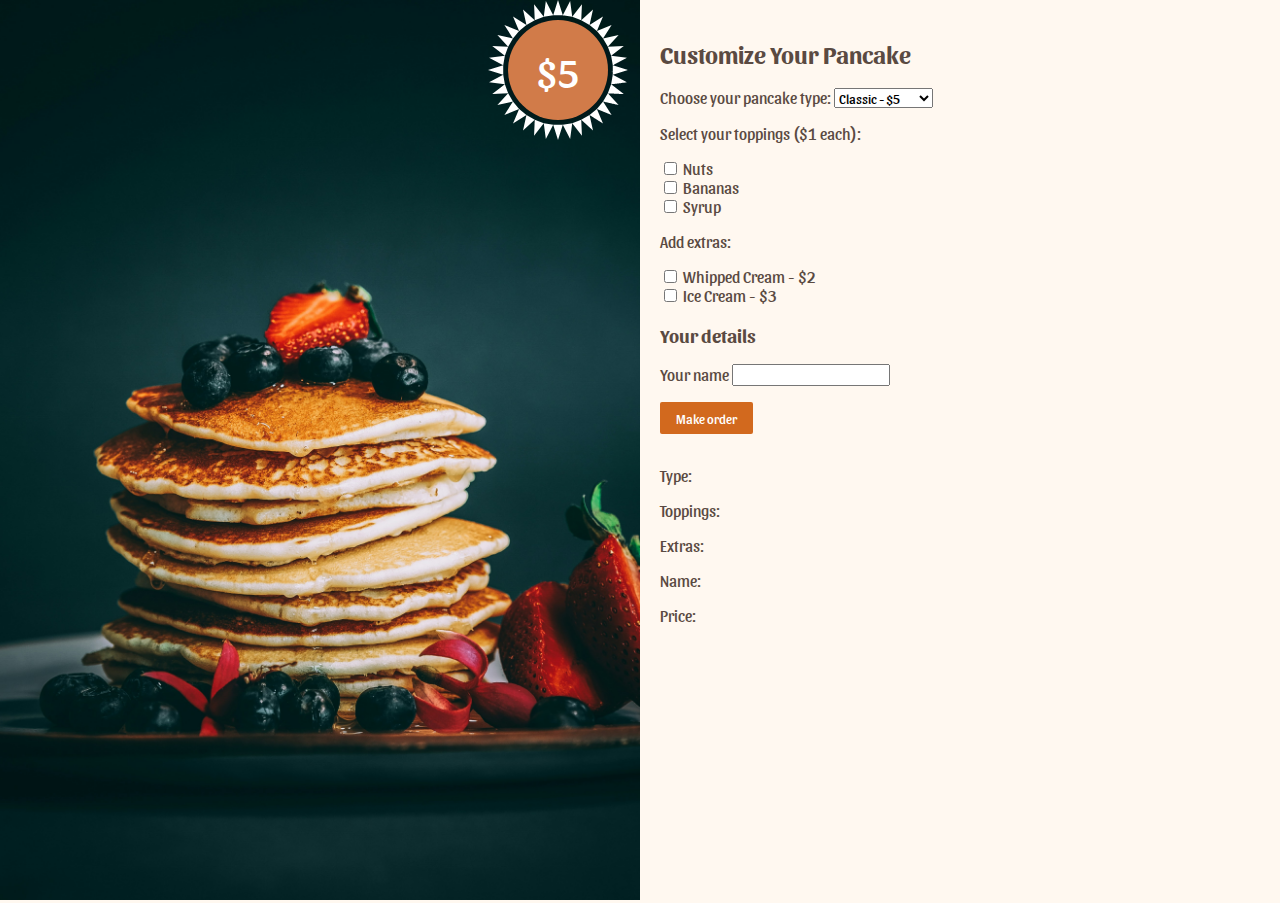
<file: 06_week/pancake_maker/index.html>
<!DOCTYPE html>
<html lang="en">
  <head>
    <meta charset="UTF-8" />
    <link rel="preconnect" href="https://fonts.googleapis.com" />
    <link rel="preconnect" href="https://fonts.gstatic.com" crossorigin />
    <link
      href="https://fonts.googleapis.com/css2?family=Sansita:ital,wght@0,400;0,700;0,800;0,900;1,400;1,700;1,800;1,900&display=swap"
      rel="stylesheet"
    />
    <link rel="stylesheet" href="style.css" />
    <title>Pancake Maker</title>
  </head>
  <body>
    <div class="container">
      <div class="image-container">
        <img src="pancake.jpeg" alt="Delicious pancakes" />
        <div class="price-banner"><span id="totalPrice">$5</span></div>
      </div>
      <div class="form-container">
        <h2>Customize Your Pancake</h2>
        <div class="customization-section">
          <label for="type">Choose your pancake type:</label>
          <select id="type">
            <option value="5">Classic - $5</option>
            <option value="6">Chocolate - $6</option>
            <option value="7">Blueberry - $7</option>
          </select>
        </div>
        <div class="customization-section">
          <p>Select your toppings ($1 each):</p>
          <div>
            <input
              type="checkbox"
              id="nuts"
              value="1"
              data-name="Nuts"
              data-category="toppings"
            />
            <label for="nuts">Nuts</label>
          </div>
          <div>
            <input
              type="checkbox"
              id="bananas"
              value="1"
              data-name="Bananas"
              data-category="toppings"
            />
            <label for="bananas">Bananas</label>
          </div>
          <div>
            <input
              type="checkbox"
              id="syrup"
              value="1"
              data-name="Syrup"
              data-category="toppings"
            />
            <label for="syrup">Syrup</label>
          </div>
        </div>
        <div class="customization-section">
          <p>Add extras:</p>
          <div>
            <input
              type="checkbox"
              id="whippedCream"
              value="2"
              data-name="Whipped Cream"
              data-category="extras"
            />
            <label for="whippedCream">Whipped Cream - $2</label>
          </div>
          <div>
            <input
              type="checkbox"
              id="iceCream"
              value="3"
              data-name="Ice Cream"
              data-category="extras"
            />
            <label for="iceCream">Ice Cream - $3</label>
          </div>
        </div>
        <div>
          <h3>Your details</h3>
          <div>
            <label for="customerName">Your name</label>
            <input type="text" id="customerName" />
          </div>
          <button>Make order</button>
        </div>
        <div class="order">
          <p>Type: <span id="order_type"></span></p>
          <p>Toppings: <span id="order_toppings"></span></p>
          <p>Extras: <span id="order_extras"></span></p>
          <p>Name: <span id="order_name"></span></p>
          <p>Price: <span id="order_price"></span></p>
        </div>
        <!--         <div class="price-display">
          <h3>Total Price: <span id="totalPrice">$5</span></h3>
        </div> -->
      </div>
    </div>
    <script src="script.js"></script>
  </body>
</html>
</file>
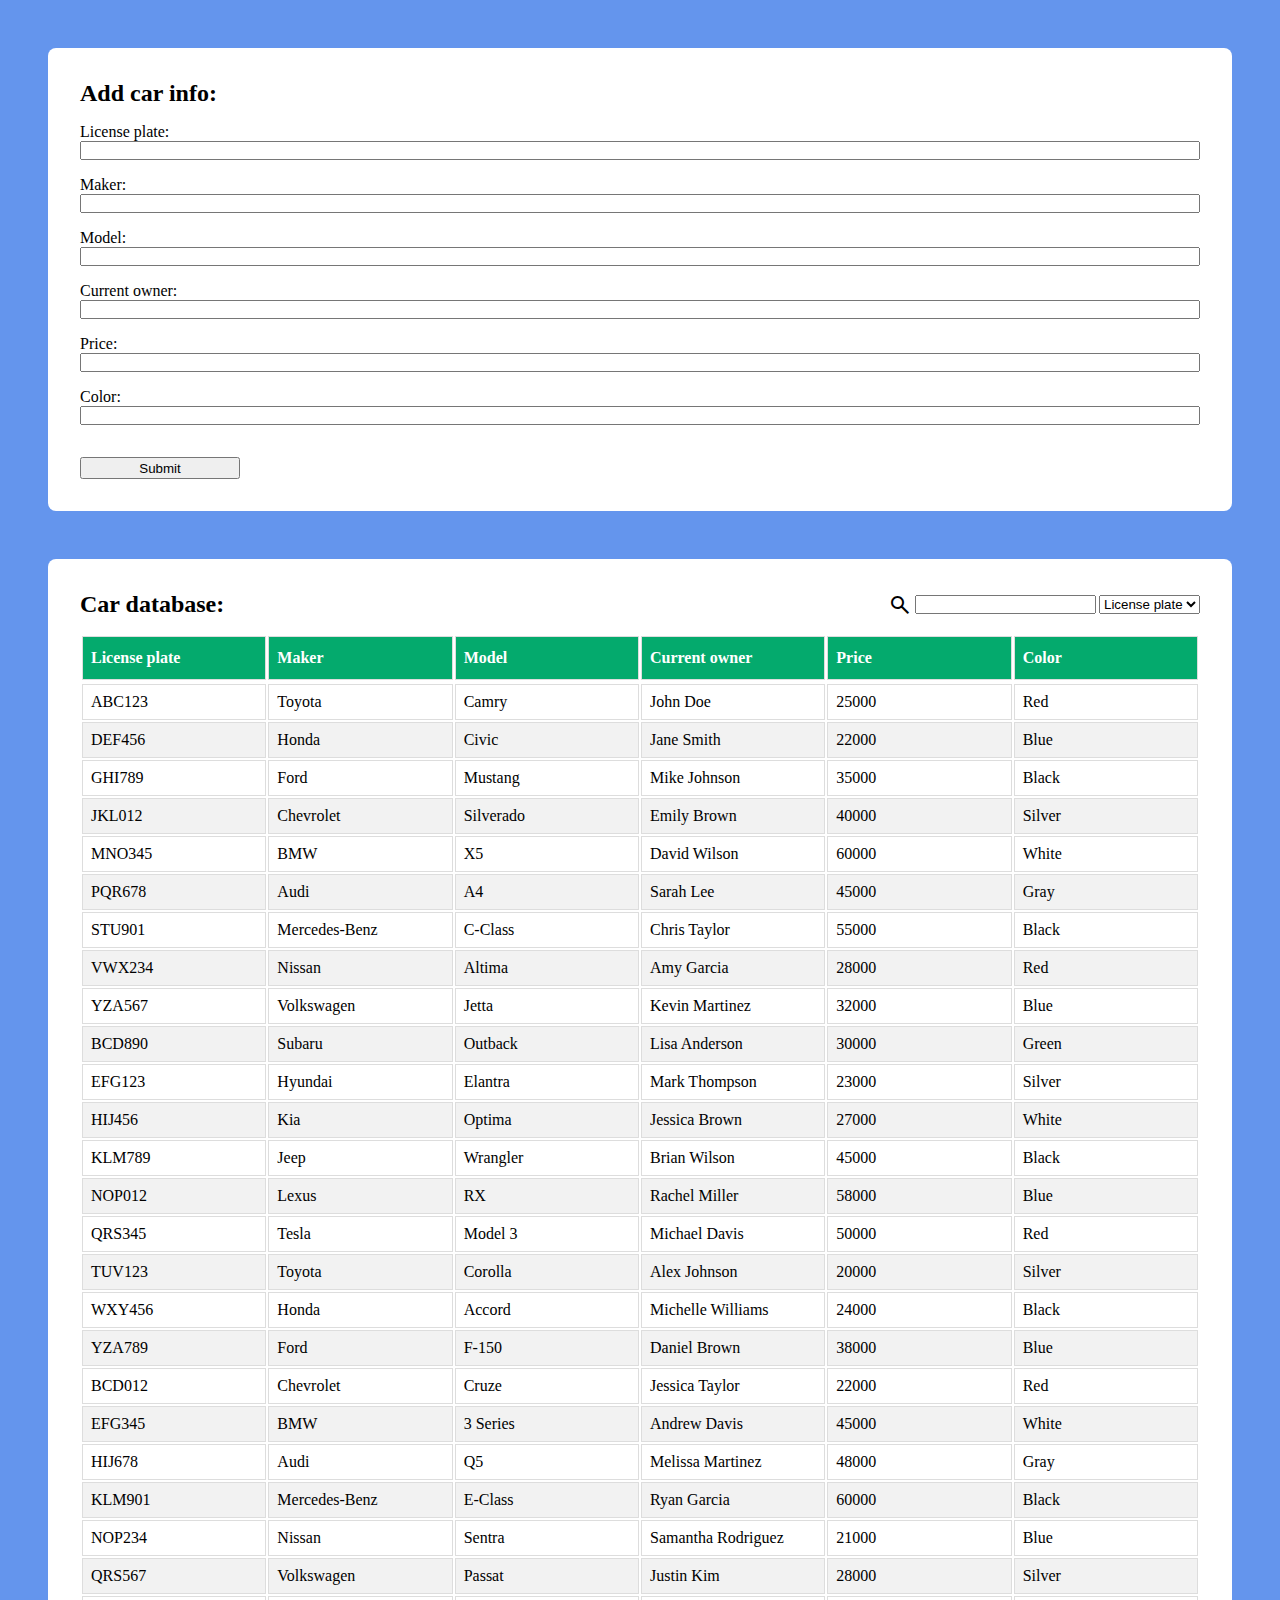
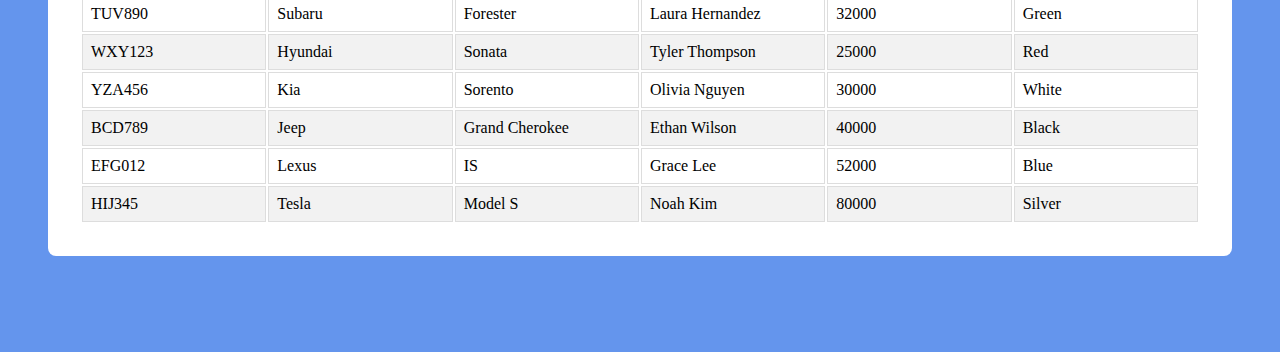
<file: 07_week/cars/index.html>
<!DOCTYPE html>
<html lang="en">
  <head>
    <meta charset="UTF-8" />
    <meta name="viewport" content="width=device-width, initial-scale=1.0" />
    <link rel="stylesheet" href="style.css" />
    <link
      rel="stylesheet"
      href="https://fonts.googleapis.com/css2?family=Material+Symbols+Outlined:opsz,wght,FILL,GRAD@20..48,100..700,0..1,-50..200"
    />
    <title>Cars</title>
  </head>
  <body>
    <main>
      <section class="add_car">
        <form action="#" class="car_form">
          <h2>Add car info:</h2>
          <label for="license_plate">License plate: </label>
          <input type="text" id="plate" name="plate" />
          <label for="maker">Maker: </label>
          <input type="text" id="maker" name="maker" />
          <label for="model">Model: </label>
          <input type="text" id="model" name="model" />
          <label for="current_owner">Current owner: </label>
          <input type="text" id="owner" name="owner" />
          <label for="price">Price: </label>
          <input type="number" id="price" name="price" />
          <label for="color">Color: </label>
          <input type="text" id="color" name="color" />
          <button id="submit">Submit</button>
          <!-- error message content injected from JS if any field is not fill when submit -->
          <p id="error_msg"></p>
        </form>
      </section>
    </main>
    <main>
      <section class="car_database">
        <div class="car_database_header">
          <h2>Car database:</h2>
          <div class="search_bar">
            <label for="search" class="material-symbols-outlined">search</label>
            <input type="text" id="search" name="search" />
            <select name="search_type" id="search_type">
              <option value="plate">License plate</option>
              <option value="maker">Maker</option>
              <option value="model">Model</option>
              <option value="owner">Owner</option>
              <option value="price">Price</option>
              <option value="color">Color</option>
            </select>
          </div>
        </div>
        <!-- this is header table -->
        <table class="car_table">
          <tr>
            <th>License plate</th>
            <th>Maker</th>
            <th>Model</th>
            <th>Current owner</th>
            <th>Price</th>
            <th>Color</th>
          </tr>
        </table>
        <!-- this is car database table. content inject from JS -->
        <table class="car_table" id="car_table"></table>
        <!-- this is search result table. content inject from JS -->
        <table class="car_table" id="car_table_search" style="display: none">
          <tr>
            <td>Empty</td>
          </tr>
        </table>
      </section>
    </main>
  </body>
  <script src="main.js"></script>
</html>
</file>
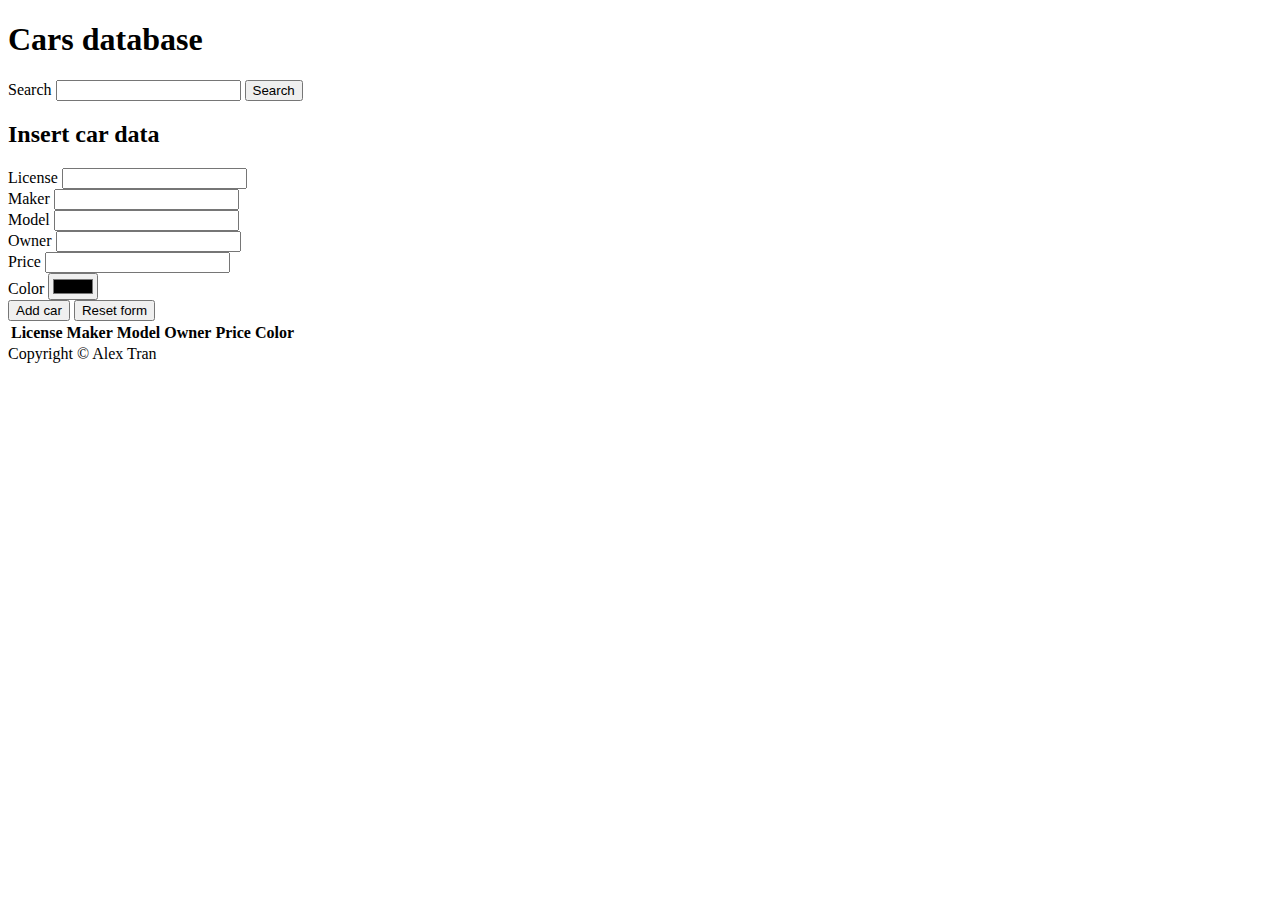
<file: 07_week/cars_2/index.html>
<!DOCTYPE html>
<html lang="en">
  <head>
    <meta charset="UTF-8" />
    <meta name="viewport" content="width=device-width, initial-scale=1.0" />
    <title>Car database</title>
  </head>
  <body>
    <header>
      <h1>Cars database</h1>
      <form id="search_car_form">
        <label for="search">Search</label>
        <input type="text" id="search" />
        <button type="submit">Search</button>
      </form>
      <div><p id="search_result"></p></div>
    </header>
    <main>
      <h2>Insert car data</h2>
      <form id="add_car_form">
        <div class="form_group">
          <label for="license">License</label>
          <input type="text" id="license" />
        </div>
        <div class="form_group">
          <label for="maker">Maker</label>
          <input type="text" id="maker" />
        </div>
        <div class="form_group">
          <label for="model">Model</label>
          <input type="text" id="model" />
        </div>
        <div class="form_group">
          <label for="owner">Owner</label>
          <input type="text" id="owner" />
        </div>
        <div class="form_group">
          <label for="price">Price</label>
          <input type="number" id="price" />
        </div>
        <div class="form_group">
          <label for="color">Color</label>
          <input type="color" id="color" />
        </div>
        <button type="submit">Add car</button>
        <button type="reset">Reset form</button>
      </form>
      <table id="cars_table">
        <tbody>
          <tr>
            <th>License</th>
            <th>Maker</th>
            <th>Model</th>
            <th>Owner</th>
            <th>Price</th>
            <th>Color</th>
          </tr>
        </tbody>
      </table>
    </main>
    <footer>Copyright &copy; Alex Tran</footer>
    <script src="script.js"></script>
  </body>
</html>
</file>
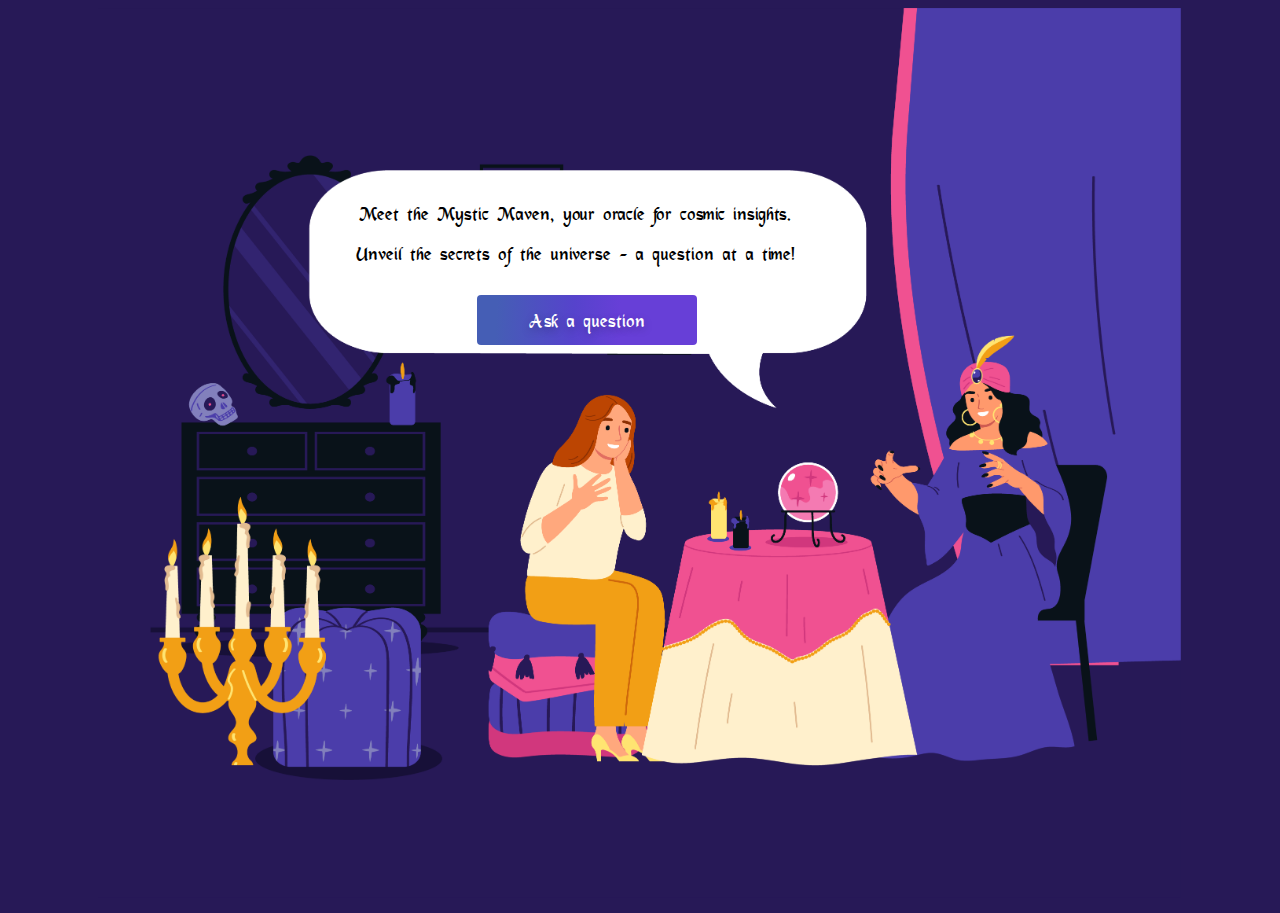
<file: 03_week/conditions/conditions_09/index.html>
<!DOCTYPE html>
<html>
  <head>
    <meta charset="UTF-8" />
    <meta name="viewport" content="width=device-width, initial-scale=1.0" />
    <title>Ask the oracle</title>
    <link rel="stylesheet" href="style.css" />
  </head>
  <body>
    <div class="container">
      <img class="image" src="img1.webp" />
      <div class="text">
        <p id="repeatQuestion"></p>
        <p id="answer"></p>
      </div>
      <button
        id="askButton"
        class="button"
        onclick="askAndReturnAnswer()"
      ></button>
    </div>
    <script src="scripts.js"></script>
  </body>
</html>
</file>
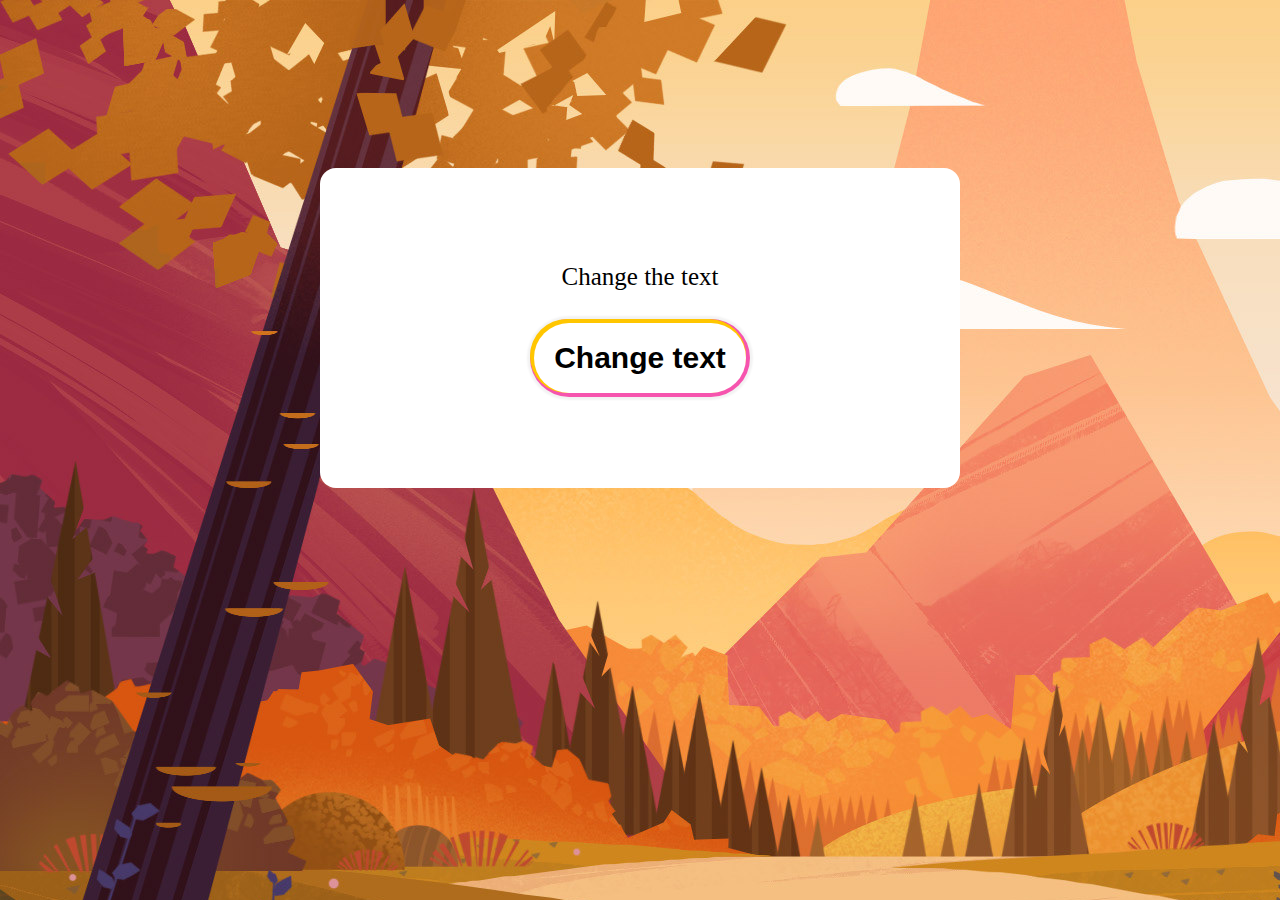
<file: 04_week/basic_DOM/basic_DOM_1/index.html>
<!DOCTYPE html>
<html lang="en">
  <head>
    <meta charset="UTF-8" />
    <meta name="viewport" content="width=device-width, initial-scale=1.0" />
    <title>Basic DOM 1</title>
    <link rel="stylesheet" href="style.css" />
  </head>
  <body>
    <section>
      <div class="main">
        <div class="content" id="content">Change the text</div>
        <button class="changeTextButton" id="changeTextButton">
          Change text
        </button>
      </div>
    </section>
    <script src="script.js"></script>
  </body>
</html>
</file>
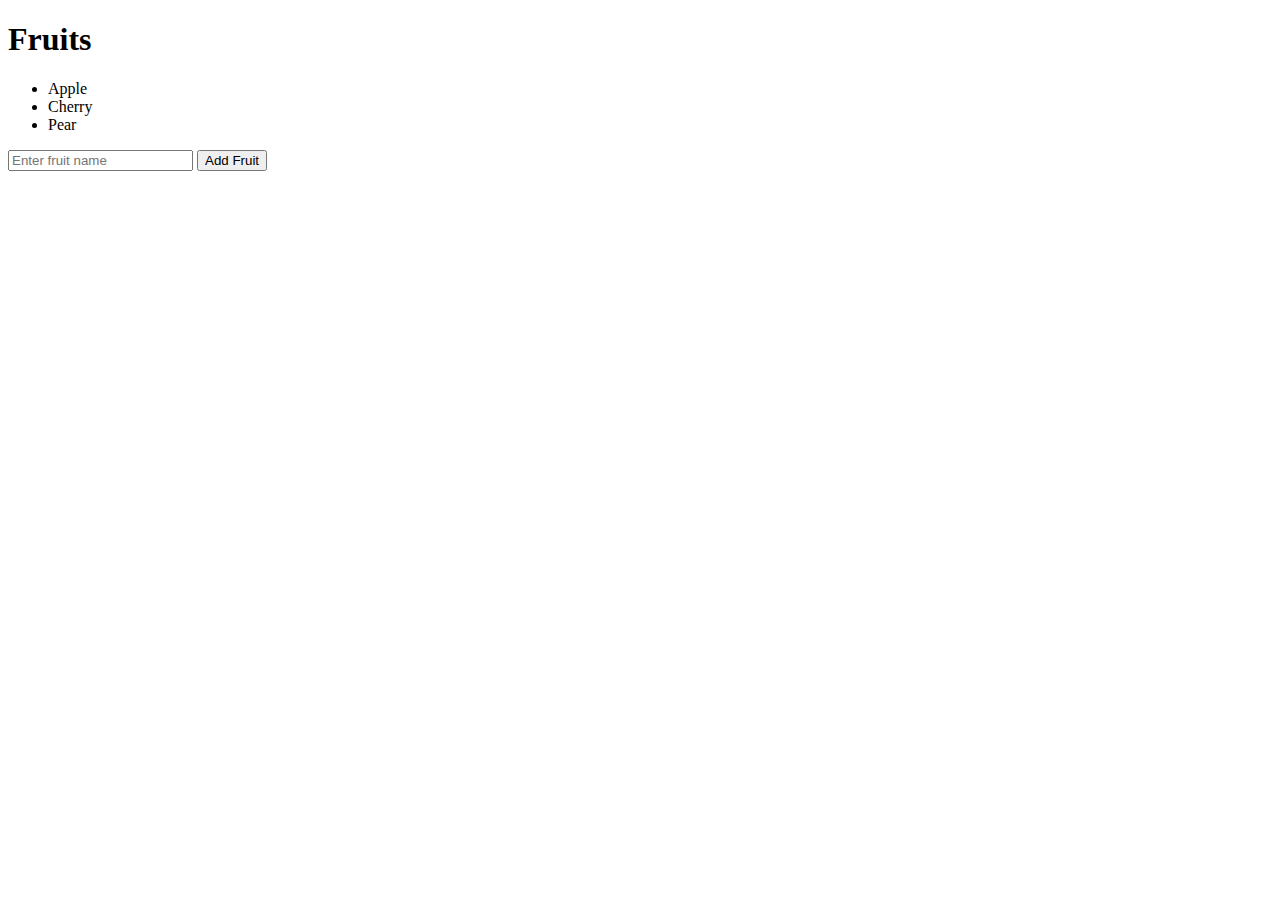
<file: 04_week/basic_DOM/basic_DOM_2/index.html>
<!DOCTYPE html>
<html lang="en">
  <head>
    <meta charset="UTF-8" />
    <meta name="viewport" content="width=device-width, initial-scale=1.0" />
    <title>Basic DOM 2</title>
  </head>
  <body>
    <h1>Fruits</h1>
    <ul id="fruitList">
      <li>Apple</li>
      <li>Cherry</li>
      <li>Pear</li>
    </ul>
    <input type="text" id="fruitInput" placeholder="Enter fruit name" />
    <button id="addFruitBtn">Add Fruit</button>
    <script src="script.js"></script>
  </body>
</html>
</file>
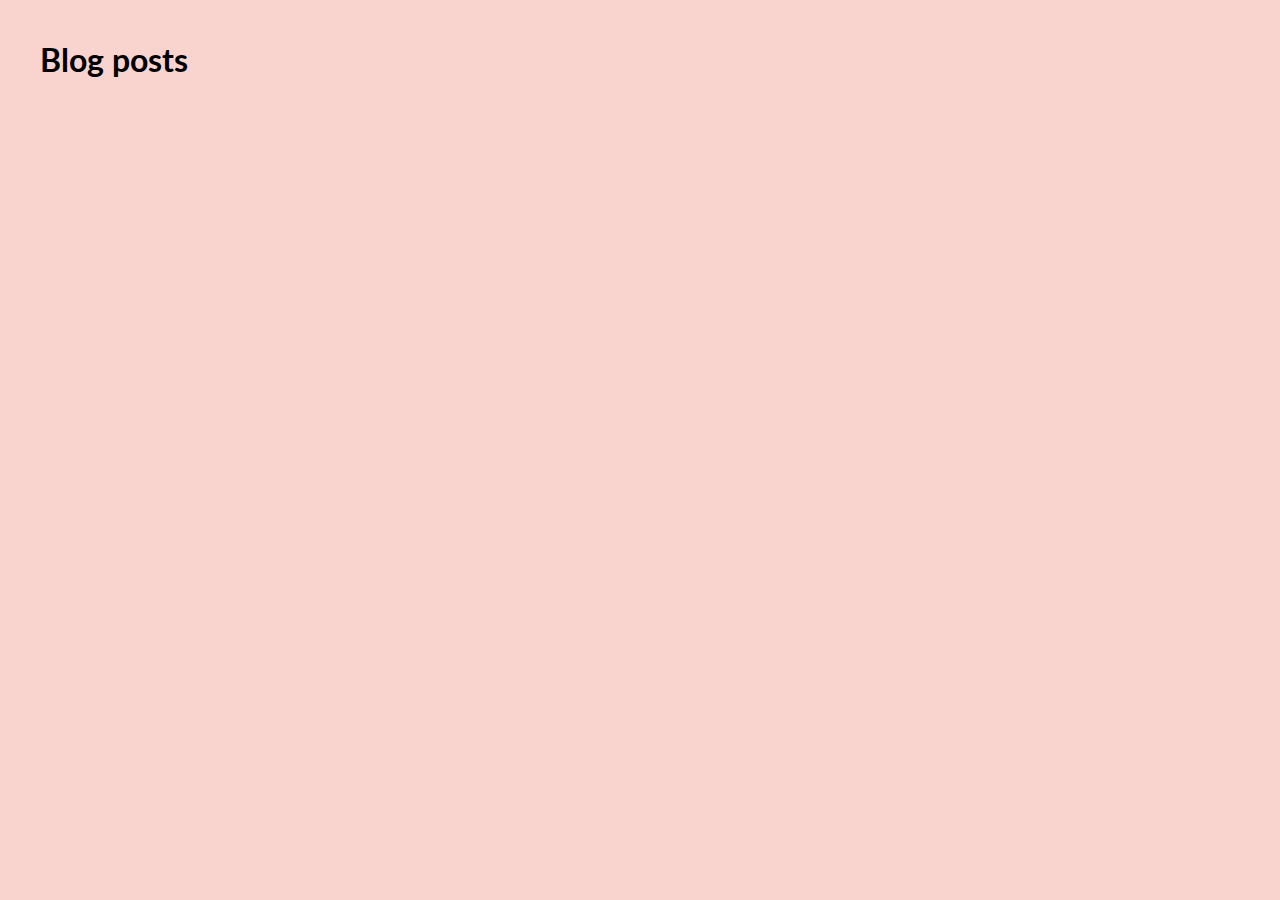
<file: 08_week/fetch/blog/index.html>
<!DOCTYPE html>
<html lang="en">
  <head>
    <meta charset="UTF-8" />
    <meta name="viewport" content="width=device-width, initial-scale=1.0" />
    <link rel="stylesheet" href="style.css" />
    <link rel="preconnect" href="https://fonts.googleapis.com" />
    <link rel="preconnect" href="https://fonts.gstatic.com" crossorigin />
    <link href="https://fonts.googleapis.com/css2?family=Lato&display=swap" rel="stylesheet" />
    <title>Blog</title>
  </head>
  <body>
    <h1>Blog posts</h1>
    <main class="blogs_container"></main>
    <!-- <div class="blog_container">
      <h5></h5>
      <p></p>
    </div> -->
    <script src="main.js"></script>
  </body>
</html>
</file>
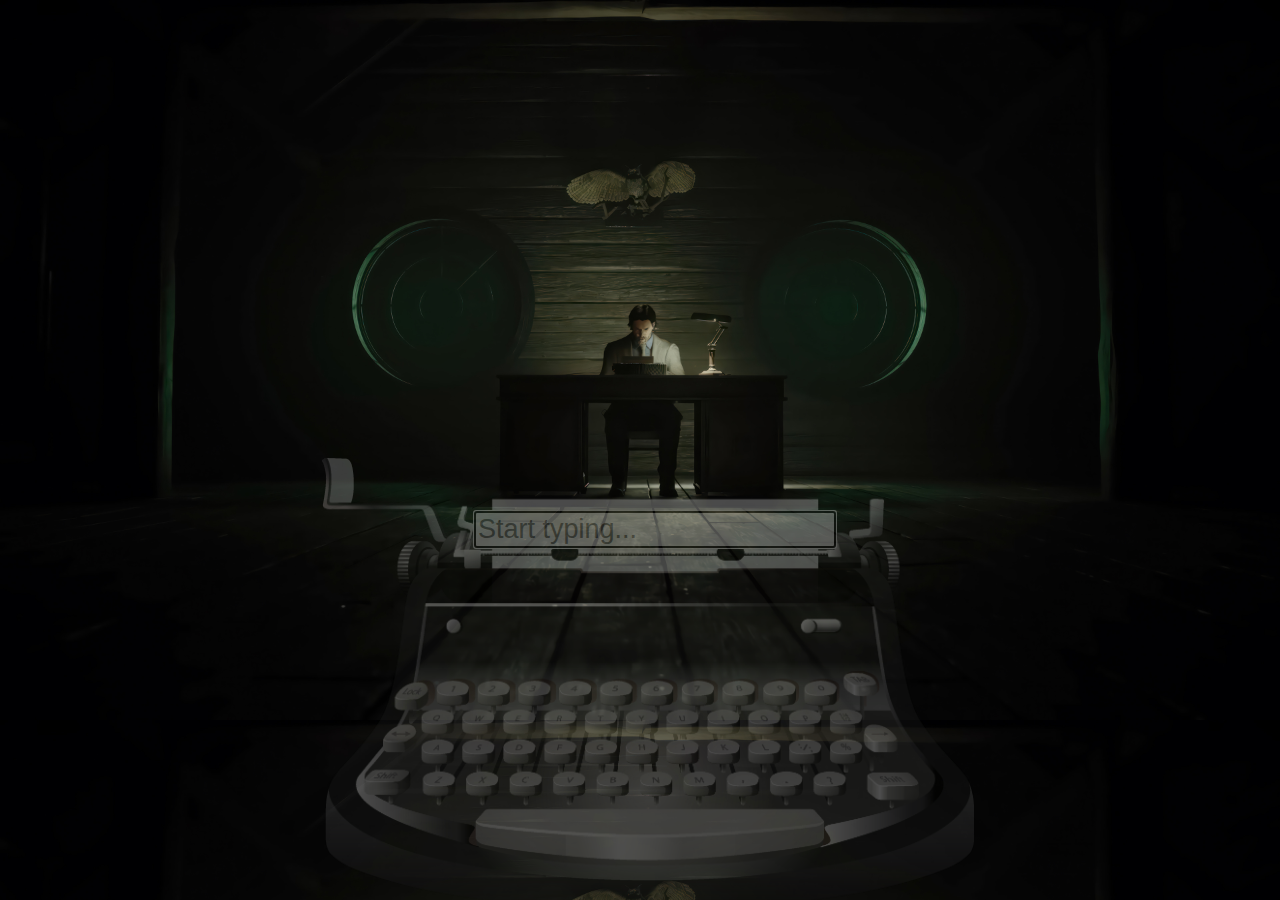
<file: 04_week/basic_DOM/basic_DOM_3/basic.html>
<!DOCTYPE html>
<html lang="en">
  <head>
    <meta charset="UTF-8" />
    <meta name="viewport" content="width=device-width, initial-scale=1.0" />
    <title>Typewriter App</title>
    <link rel="stylesheet" href="style.css" />
    <link rel="icon" href="images/typewritter.webp" type="image/x-icon" />
  </head>
  <body>
    <section>
      <div class="main">
        <p id="displayText"></p>
      </div>
      <div class="input">
        <input
          type="text"
          id="input"
          placeholder="Start typing... "
          autofocus
          onfocus="this.select()"
        />
        <img src="images/typewritter.webp" alt="" />
      </div>
    </section>
    <script src="script.js"></script>
  </body>
</html>
</file>
<file: 06_week/pancake_maker/style.css>
body {
  font-family: 'Sansita', sans-serif;
  background-color: #fff8f0;
  color: #5a4a42;
  display: flex;
  justify-content: center;
  align-items: center;
  height: 100vh;
  margin: 0;
}
input,
select {
  font-family: 'Sansita', sans-serif;
}

.container {
  display: flex;
  align-items: flex-start;
  justify-content: center;
  width: 100%;
}

input,
select,
button {
  font-family: 'Sansita', sans-serif;
}
button {
  padding: 0.5rem 1rem;
  border: none;
  border-radius: 2px;
  background: chocolate;
  color: white;
  margin: 1rem 0;
}

.image-container {
  height: 100vh;
  width: 50vw;
  position: relative;
}
.image-container img {
  width: 100%;
  height: 100vh;
  object-fit: cover;
}

.form-container {
  flex: 1;
  padding: 20px;
}

.price-banner {
  position: absolute;
  top: 20px;
  right: 5%;
  background-color: #d17b49;
  color: white;
  border-radius: 50%;
  width: 100px;
  height: 100px;
  display: flex;
  justify-content: center;
  align-items: center;
  font-size: 40px;
  box-shadow: 0 4px 8px rgba(0, 0, 0, 0.3);
}

/* banner extra: https://codepen.io/thebabydino/pen/XWJaXRp */

.price-banner::after {
  clip-path: polygon(
    100% 50%,
    calc(50% + calc(50% - 0.375em) * 0.99619)
      calc(50% + calc(50% - 0.375em) * 0.08716),
    calc(50% + calc(50% - 0.375em) * 0.99619)
      calc(50% + calc(50% - 0.375em) * -0.08716),
    100% 50%,
    100% 50%,
    99.24039% 58.68241%,
    calc(50% + calc(50% - 0.375em) * 0.96593)
      calc(50% + calc(50% - 0.375em) * 0.25882),
    calc(50% + calc(50% - 0.375em) * 0.99619)
      calc(50% + calc(50% - 0.375em) * 0.08716),
    99.24039% 58.68241%,
    100% 50%,
    96.98463% 67.10101%,
    calc(50% + calc(50% - 0.375em) * 0.90631)
      calc(50% + calc(50% - 0.375em) * 0.42262),
    calc(50% + calc(50% - 0.375em) * 0.96593)
      calc(50% + calc(50% - 0.375em) * 0.25882),
    96.98463% 67.10101%,
    100% 50%,
    93.30127% 75%,
    calc(50% + calc(50% - 0.375em) * 0.81915)
      calc(50% + calc(50% - 0.375em) * 0.57358),
    calc(50% + calc(50% - 0.375em) * 0.90631)
      calc(50% + calc(50% - 0.375em) * 0.42262),
    93.30127% 75%,
    100% 50%,
    88.30222% 82.13938%,
    calc(50% + calc(50% - 0.375em) * 0.70711)
      calc(50% + calc(50% - 0.375em) * 0.70711),
    calc(50% + calc(50% - 0.375em) * 0.81915)
      calc(50% + calc(50% - 0.375em) * 0.57358),
    88.30222% 82.13938%,
    100% 50%,
    82.13938% 88.30222%,
    calc(50% + calc(50% - 0.375em) * 0.57358)
      calc(50% + calc(50% - 0.375em) * 0.81915),
    calc(50% + calc(50% - 0.375em) * 0.70711)
      calc(50% + calc(50% - 0.375em) * 0.70711),
    82.13938% 88.30222%,
    100% 50%,
    75% 93.30127%,
    calc(50% + calc(50% - 0.375em) * 0.42262)
      calc(50% + calc(50% - 0.375em) * 0.90631),
    calc(50% + calc(50% - 0.375em) * 0.57358)
      calc(50% + calc(50% - 0.375em) * 0.81915),
    75% 93.30127%,
    100% 50%,
    67.10101% 96.98463%,
    calc(50% + calc(50% - 0.375em) * 0.25882)
      calc(50% + calc(50% - 0.375em) * 0.96593),
    calc(50% + calc(50% - 0.375em) * 0.42262)
      calc(50% + calc(50% - 0.375em) * 0.90631),
    67.10101% 96.98463%,
    100% 50%,
    58.68241% 99.24039%,
    calc(50% + calc(50% - 0.375em) * 0.08716)
      calc(50% + calc(50% - 0.375em) * 0.99619),
    calc(50% + calc(50% - 0.375em) * 0.25882)
      calc(50% + calc(50% - 0.375em) * 0.96593),
    58.68241% 99.24039%,
    100% 50%,
    50% 100%,
    calc(50% + calc(50% - 0.375em) * -0.08716)
      calc(50% + calc(50% - 0.375em) * 0.99619),
    calc(50% + calc(50% - 0.375em) * 0.08716)
      calc(50% + calc(50% - 0.375em) * 0.99619),
    50% 100%,
    100% 50%,
    41.31759% 99.24039%,
    calc(50% + calc(50% - 0.375em) * -0.25882)
      calc(50% + calc(50% - 0.375em) * 0.96593),
    calc(50% + calc(50% - 0.375em) * -0.08716)
      calc(50% + calc(50% - 0.375em) * 0.99619),
    41.31759% 99.24039%,
    100% 50%,
    32.89899% 96.98463%,
    calc(50% + calc(50% - 0.375em) * -0.42262)
      calc(50% + calc(50% - 0.375em) * 0.90631),
    calc(50% + calc(50% - 0.375em) * -0.25882)
      calc(50% + calc(50% - 0.375em) * 0.96593),
    32.89899% 96.98463%,
    100% 50%,
    25% 93.30127%,
    calc(50% + calc(50% - 0.375em) * -0.57358)
      calc(50% + calc(50% - 0.375em) * 0.81915),
    calc(50% + calc(50% - 0.375em) * -0.42262)
      calc(50% + calc(50% - 0.375em) * 0.90631),
    25% 93.30127%,
    100% 50%,
    17.86062% 88.30222%,
    calc(50% + calc(50% - 0.375em) * -0.70711)
      calc(50% + calc(50% - 0.375em) * 0.70711),
    calc(50% + calc(50% - 0.375em) * -0.57358)
      calc(50% + calc(50% - 0.375em) * 0.81915),
    17.86062% 88.30222%,
    100% 50%,
    11.69778% 82.13938%,
    calc(50% + calc(50% - 0.375em) * -0.81915)
      calc(50% + calc(50% - 0.375em) * 0.57358),
    calc(50% + calc(50% - 0.375em) * -0.70711)
      calc(50% + calc(50% - 0.375em) * 0.70711),
    11.69778% 82.13938%,
    100% 50%,
    6.69873% 75%,
    calc(50% + calc(50% - 0.375em) * -0.90631)
      calc(50% + calc(50% - 0.375em) * 0.42262),
    calc(50% + calc(50% - 0.375em) * -0.81915)
      calc(50% + calc(50% - 0.375em) * 0.57358),
    6.69873% 75%,
    100% 50%,
    3.01537% 67.10101%,
    calc(50% + calc(50% - 0.375em) * -0.96593)
      calc(50% + calc(50% - 0.375em) * 0.25882),
    calc(50% + calc(50% - 0.375em) * -0.90631)
      calc(50% + calc(50% - 0.375em) * 0.42262),
    3.01537% 67.10101%,
    100% 50%,
    0.75961% 58.68241%,
    calc(50% + calc(50% - 0.375em) * -0.99619)
      calc(50% + calc(50% - 0.375em) * 0.08716),
    calc(50% + calc(50% - 0.375em) * -0.96593)
      calc(50% + calc(50% - 0.375em) * 0.25882),
    0.75961% 58.68241%,
    100% 50%,
    0% 50%,
    calc(50% + calc(50% - 0.375em) * -0.99619)
      calc(50% + calc(50% - 0.375em) * -0.08716),
    calc(50% + calc(50% - 0.375em) * -0.99619)
      calc(50% + calc(50% - 0.375em) * 0.08716),
    0% 50%,
    100% 50%,
    0.75961% 41.31759%,
    calc(50% + calc(50% - 0.375em) * -0.96593)
      calc(50% + calc(50% - 0.375em) * -0.25882),
    calc(50% + calc(50% - 0.375em) * -0.99619)
      calc(50% + calc(50% - 0.375em) * -0.08716),
    0.75961% 41.31759%,
    100% 50%,
    3.01537% 32.89899%,
    calc(50% + calc(50% - 0.375em) * -0.90631)
      calc(50% + calc(50% - 0.375em) * -0.42262),
    calc(50% + calc(50% - 0.375em) * -0.96593)
      calc(50% + calc(50% - 0.375em) * -0.25882),
    3.01537% 32.89899%,
    100% 50%,
    6.69873% 25%,
    calc(50% + calc(50% - 0.375em) * -0.81915)
      calc(50% + calc(50% - 0.375em) * -0.57358),
    calc(50% + calc(50% - 0.375em) * -0.90631)
      calc(50% + calc(50% - 0.375em) * -0.42262),
    6.69873% 25%,
    100% 50%,
    11.69778% 17.86062%,
    calc(50% + calc(50% - 0.375em) * -0.70711)
      calc(50% + calc(50% - 0.375em) * -0.70711),
    calc(50% + calc(50% - 0.375em) * -0.81915)
      calc(50% + calc(50% - 0.375em) * -0.57358),
    11.69778% 17.86062%,
    100% 50%,
    17.86062% 11.69778%,
    calc(50% + calc(50% - 0.375em) * -0.57358)
      calc(50% + calc(50% - 0.375em) * -0.81915),
    calc(50% + calc(50% - 0.375em) * -0.70711)
      calc(50% + calc(50% - 0.375em) * -0.70711),
    17.86062% 11.69778%,
    100% 50%,
    25% 6.69873%,
    calc(50% + calc(50% - 0.375em) * -0.42262)
      calc(50% + calc(50% - 0.375em) * -0.90631),
    calc(50% + calc(50% - 0.375em) * -0.57358)
      calc(50% + calc(50% - 0.375em) * -0.81915),
    25% 6.69873%,
    100% 50%,
    32.89899% 3.01537%,
    calc(50% + calc(50% - 0.375em) * -0.25882)
      calc(50% + calc(50% - 0.375em) * -0.96593),
    calc(50% + calc(50% - 0.375em) * -0.42262)
      calc(50% + calc(50% - 0.375em) * -0.90631),
    32.89899% 3.01537%,
    100% 50%,
    41.31759% 0.75961%,
    calc(50% + calc(50% - 0.375em) * -0.08716)
      calc(50% + calc(50% - 0.375em) * -0.99619),
    calc(50% + calc(50% - 0.375em) * -0.25882)
      calc(50% + calc(50% - 0.375em) * -0.96593),
    41.31759% 0.75961%,
    100% 50%,
    50% 0%,
    calc(50% + calc(50% - 0.375em) * 0.08716)
      calc(50% + calc(50% - 0.375em) * -0.99619),
    calc(50% + calc(50% - 0.375em) * -0.08716)
      calc(50% + calc(50% - 0.375em) * -0.99619),
    50% 0%,
    100% 50%,
    58.68241% 0.75961%,
    calc(50% + calc(50% - 0.375em) * 0.25882)
      calc(50% + calc(50% - 0.375em) * -0.96593),
    calc(50% + calc(50% - 0.375em) * 0.08716)
      calc(50% + calc(50% - 0.375em) * -0.99619),
    58.68241% 0.75961%,
    100% 50%,
    67.10101% 3.01537%,
    calc(50% + calc(50% - 0.375em) * 0.42262)
      calc(50% + calc(50% - 0.375em) * -0.90631),
    calc(50% + calc(50% - 0.375em) * 0.25882)
      calc(50% + calc(50% - 0.375em) * -0.96593),
    67.10101% 3.01537%,
    100% 50%,
    75% 6.69873%,
    calc(50% + calc(50% - 0.375em) * 0.57358)
      calc(50% + calc(50% - 0.375em) * -0.81915),
    calc(50% + calc(50% - 0.375em) * 0.42262)
      calc(50% + calc(50% - 0.375em) * -0.90631),
    75% 6.69873%,
    100% 50%,
    82.13938% 11.69778%,
    calc(50% + calc(50% - 0.375em) * 0.70711)
      calc(50% + calc(50% - 0.375em) * -0.70711),
    calc(50% + calc(50% - 0.375em) * 0.57358)
      calc(50% + calc(50% - 0.375em) * -0.81915),
    82.13938% 11.69778%,
    100% 50%,
    88.30222% 17.86062%,
    calc(50% + calc(50% - 0.375em) * 0.81915)
      calc(50% + calc(50% - 0.375em) * -0.57358),
    calc(50% + calc(50% - 0.375em) * 0.70711)
      calc(50% + calc(50% - 0.375em) * -0.70711),
    88.30222% 17.86062%,
    100% 50%,
    93.30127% 25%,
    calc(50% + calc(50% - 0.375em) * 0.90631)
      calc(50% + calc(50% - 0.375em) * -0.42262),
    calc(50% + calc(50% - 0.375em) * 0.81915)
      calc(50% + calc(50% - 0.375em) * -0.57358),
    93.30127% 25%,
    100% 50%,
    96.98463% 32.89899%,
    calc(50% + calc(50% - 0.375em) * 0.96593)
      calc(50% + calc(50% - 0.375em) * -0.25882),
    calc(50% + calc(50% - 0.375em) * 0.90631)
      calc(50% + calc(50% - 0.375em) * -0.42262),
    96.98463% 32.89899%,
    100% 50%,
    99.24039% 41.31759%,
    calc(50% + calc(50% - 0.375em) * 0.99619)
      calc(50% + calc(50% - 0.375em) * -0.08716),
    calc(50% + calc(50% - 0.375em) * 0.96593)
      calc(50% + calc(50% - 0.375em) * -0.25882),
    99.24039% 41.31759%,
    100% 50%
  );
}

.price-banner::after {
  position: absolute;
  top: -0.5em;
  right: -0.5em;
  bottom: -0.5em;
  left: -0.5em;
  background: inherit;
  background: white;
  content: '';
}
</file>
<file: 07_week/cars/style.css>
/* universal and section container */
* {
    padding: 0;
    margin: 0;
    box-sizing: border-box;
}

body {
    background: cornflowerblue;
    padding: 3rem;
}

main {
    background-color: white;
    border-radius: 0.5rem;
    display: flex;
    margin-bottom: 3rem;
}

.add_car,
.car_database {
    display: flex;
    flex: 1;
    padding: 2rem;
}

.car_form {
    display: flex;
    flex-direction: column;
    flex: 1;
}

/* add car form section */
#error_msg {
    color: red;
    font-size: 0.8rem;
}

.car_database {
    flex: 3;
    flex-direction: column;
}

.car_form label {
    margin-top: 1rem;
}

#submit {
    margin-top: 2rem;
    width: 10rem;
    padding: 0.1rem;
}

/* database section */
.car_database_header {
    display: flex;
    justify-content: space-between;
    margin-bottom: 1rem;
}

.search_bar {
    display: flex;
    align-items: center
}

.search_bar input,
.search_bar select {
    margin-left: 0.2rem;
}

/* database section table */
.car_table {
    table-layout: fixed;
    width: 100%;
}

.car_table td,
.car_table th {
    border: 1px solid #ddd;
    padding: 8px;
    overflow: hidden;
}

.car_table tr:nth-child(even) {
    background-color: #f2f2f2;
}

.car_table tr:hover {
    background-color: #ddd;
}

.car_table th {
    padding-top: 12px;
    padding-bottom: 12px;
    text-align: left;
    background-color: #04AA6D;
    color: white;
}
</file>
<file: 03_week/conditions/conditions_09/style.css>
body {
background-color: #271957;
font-family: 'Wonderworld';
font-size: 20px;

 }

 /* copy paste button css from copy-paste-css.com */
button {
display: inline-block;
    outline: 0;
    border: 0;
    cursor: pointer;
    color: #fff;
    border-radius: 4px;
    font-size: 20px;
    height: 30px;
    padding: 0px 15px;
    text-shadow: rgb(0 0 0 / 25%) 0px 3px 8px;
    background: linear-gradient(92.88deg, rgb(69, 94, 181) 9.16%, rgb(86, 67, 204) 43.89%, rgb(103, 63, 215) 64.72%);
    transition: all 0.5s ease 0s;

    :hover {
        box-shadow: rgb(80 63 205 / 50%) 0px 1px 40px;
        transition: all 0.1s ease 0s;
    }
}

.container {
    position: relative;
    display: inline-block;
}

.image {
    height: 890px;
    padding-left: 10vh;
}

.text {
    position: absolute;
    top: 18.5%;
    left: 25.3%;
    width: 541px;
    height: 166px;
    border-radius: 60px;
    background-color: transparent;
    text-align: center;
    vertical-align: middle;
    line-height: 20px;
    padding-top: 10px;
}

.button {
    position: absolute;
    top: 32%;
    left: 40%;
    width: 220px;
    height: 50px;
    font-family: 'Wonderworld';
}

@font-face {
    font-family: "Wonderworld";
    src: local('Wonderworld'),
        url('DsMysticora-d9dZ.ttf') format('truetype');
}
</file>
<file: 04_week/basic_DOM/basic_DOM_1/style.css>
body {
    background-image: url(img1.jpg);
}

section {
    display: flex;
    justify-content: center;
    height: 100;
    padding-top: 10rem;
}

.main {
    background-color: white;
    display: flex;
    flex-direction: column;
    justify-content: center;
    align-items: center;
    width: 40rem;
    height: 20rem;
    border-radius: 1rem;

}

.changeTextButton {
    display: inline-block;
    outline: 0;
    border: 0;
    cursor: pointer;
    color: #000;
    background: #fff;
    line-height: 30px;
    border-radius: 40px;
    padding: 20px;
    font-size: 30px;
    font-weight: 600;
    box-shadow: rgb(255, 198, 0) -2px -2px 0px 2px, rgb(246, 84, 174) 0px 0px 0px 4px, rgba(0, 0, 0, 0.05) 0px 0px 2px 7px;
    margin-top: 2rem;
} /*Button style from Copy & Paste CSS*/

.content {
    font-size: 25px;
    font-weight: 300;
}
</file>
<file: 08_week/fetch/blog/style.css>
* {
    padding: 0;
    margin: 0;
    box-sizing: border-box;
}

:root {
    --font: "Lato", sans-serif;
}

body {
    background-color: rgb(249, 211, 206);
    font-family: var(--font)
}

h1 {
    margin: 2.5rem 0 0 2.5rem;
}

.blogs_container {
    display: grid;
    grid-template-columns: repeat(4, 1fr);
    padding: 2rem;
}

.blogs_container div {
    margin: 0.5rem;
    padding: 0.5rem;
    border: 2px solid black;
    border-radius: 5px;
    background-color: rgb(173, 215, 201);
}

.blogs_container div h2 {
    margin-bottom: 1rem;
}

.blogs_container div:hover {
    background-color: rgb(200, 244, 228);
    box-shadow: 0 0 20px rgb(101, 101, 101);
}
</file>
<file: 04_week/basic_DOM/basic_DOM_3/style.css>
body {
    background-image: url(images/backGround.jpeg);
    background-color: black;
    background-size: 100vw;
    color: green;
    font-size: 2rem;
    font-family:'Typewritter';
    position: fixed;
}

section {
    display: flex;
    flex-direction: column;
    align-items: center;
    justify-content: space-between;
    height: 100vh;
    width: 100vw;
}

.main {
    background-color: transparent;
    display: flex;
    justify-content: center;
    align-items: center;
    width: 90%;
    height: 32%;
}

p {
    margin: 0;
    text-shadow: 1px 1px 10px green, 1px 1px 10px green;
    opacity: 90%;
    display: inline;
}

.input {
    display: flex;
    height: 50%;
    width: 30%;
    justify-content: center;
    opacity: 30%;
}

input {
    bottom: 40%;
    margin-left: 1.1%;
    position: absolute;
    font-size: 27px;
}

.textCurser {
    animation: blinker 1s linear infinite;
    font-size: 45px;
    margin-left: -5px;
}

@font-face {
    font-family: Typewritter;
    src: url(elegantTypewriter.ttf);
}

@keyframes blinker {
    50% {
        opacity: 0;
    }
}
</file>
